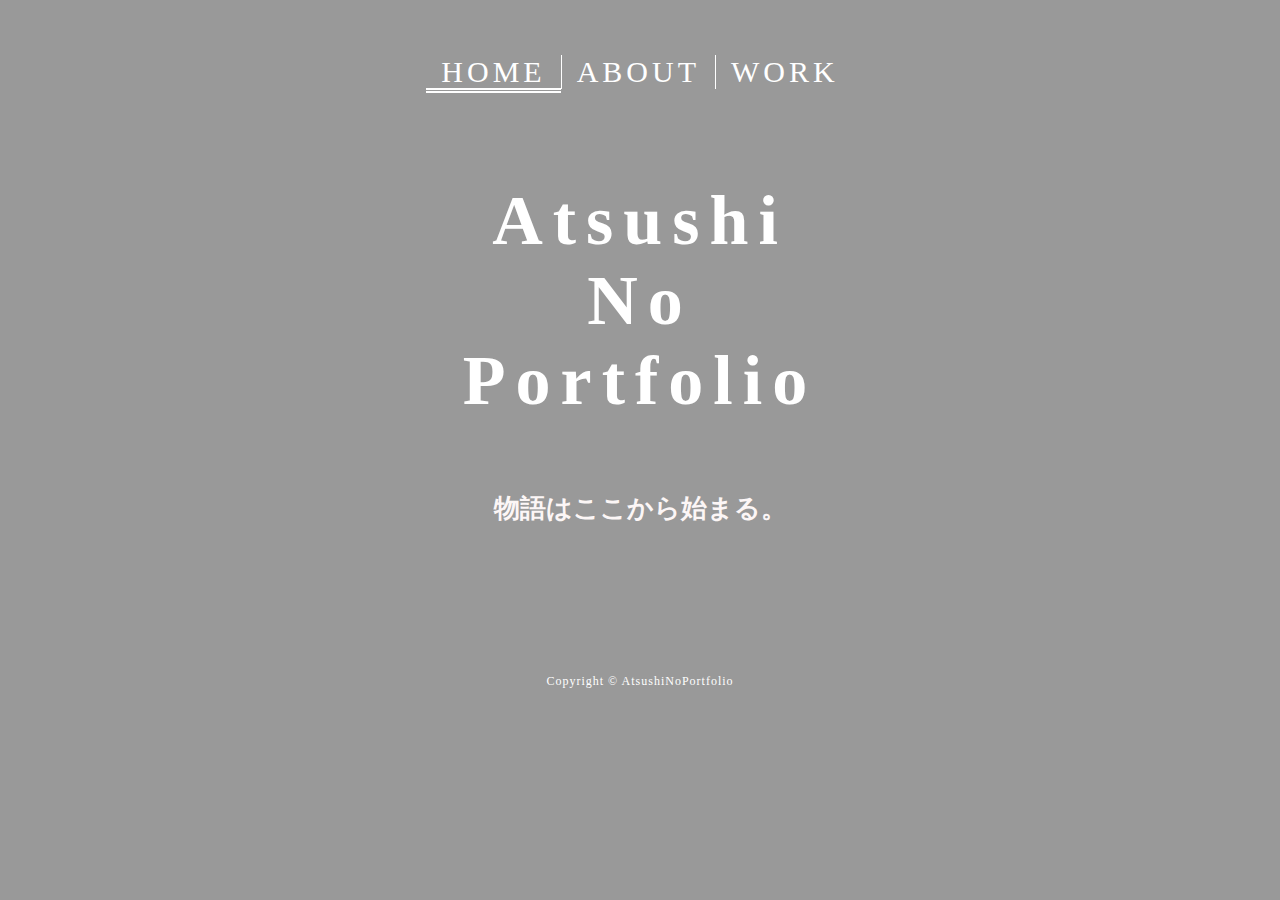
<file: index.html>
<!DOCTYPE html>
<html lang="ja">
  <head>
    <meta charset="UTF-8" />
    <meta name="viewport" content="width=device-width, initial-scale=1.0" />
    <title>ATS_Portfolio</title>
    <link rel="stylesheet" href="css/style.css" />
  </head>
  <body>
    <header>
      <nav class="nav_list">
        <ul>
          <li class="nav_item active"><a href="index.html">HOME</a></li>
          <li class="nav_item"><a href="about.html">ABOUT</a></li>
          <li class="nav_item"><a href="work.html">WORK</a></li>
        </ul>
      </nav>
    </header>
    <main>
      <h1 class="title">
        Atsushi <br />
        No <br />
        Portfolio
      </h1>
      <h2 class="sub-title">
        物語はここから始まる。
      </h2>
    </main>
    <footer>
      <p>Copyright © AtsushiNoPortfolio</p>
    </footer>
  </body>
</html>
</file>
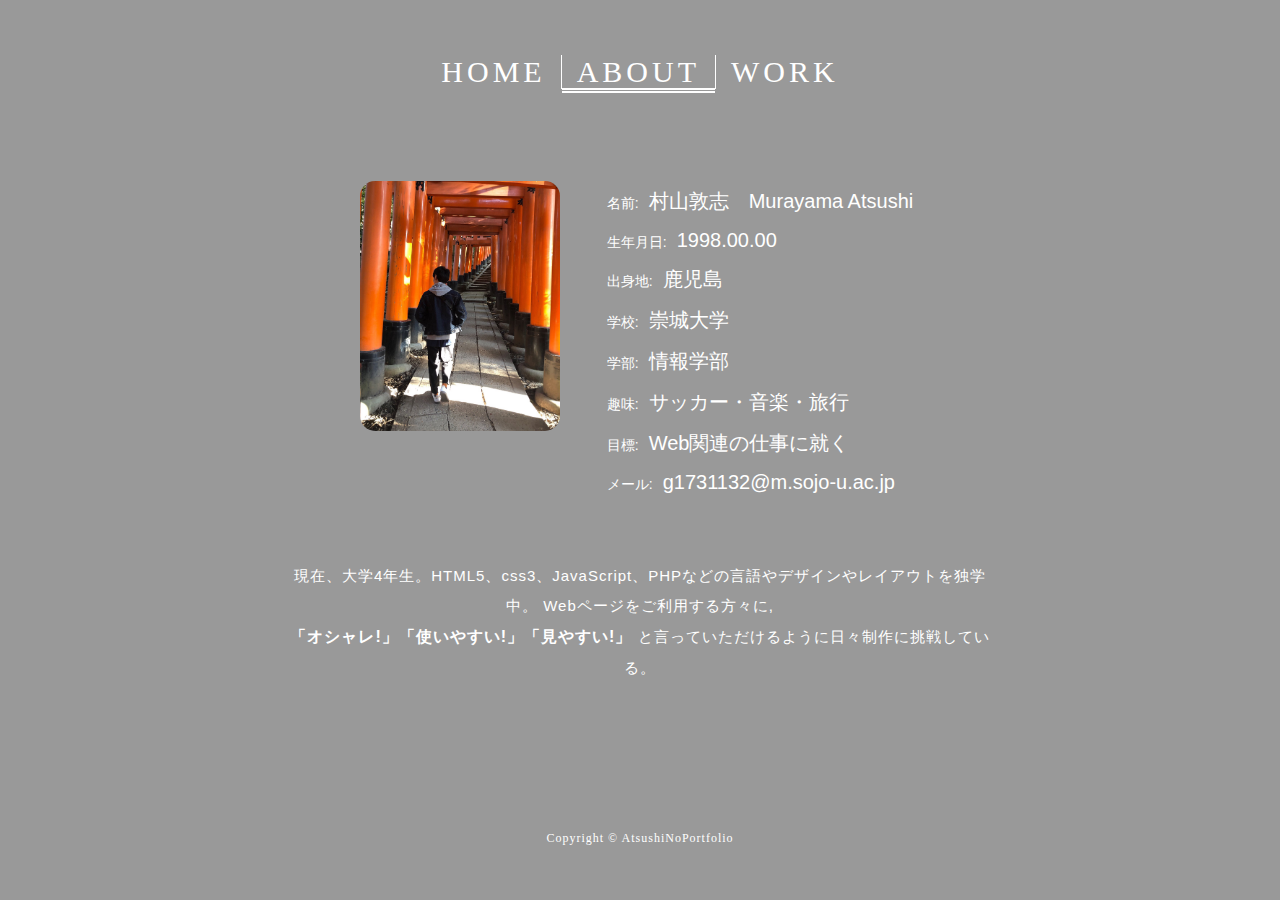
<file: about.html>
<!DOCTYPE html>
<html lang="ja">
  <head>
    <meta charset="UTF-8" />
    <meta name="viewport" content="width=device-width, initial-scale=1.0" />
    <title>ATS_Portfolio</title>
    <link rel="stylesheet" href="css/style.css" />
  </head>

  <body>
    <header>
      <nav class="nav_list">
        <ul>
          <li class="nav_item"><a href="index.html">HOME</a></li>
          <li class="nav_item active"><a href="about.html">ABOUT</a></li>
          <li class="nav_item"><a href="work.html">WORK</a></li>
        </ul>
      </nav>
    </header>
    <main class="about">
      <div class="MyPF">
        <img src="img/about.jpg" alt="" />
        <ul>
          <li class="PF-item">名前:<span>村山敦志　Murayama Atsushi</span></li>
          <li class="PF-item">生年月日:<span>1998.00.00</span></li>
          <li class="PF-item">出身地:<span>鹿児島</span></li>
          <li class="PF-item">学校:<span>崇城大学</span></li>
          <li class="PF-item">学部:<span>情報学部</span></li>
          <li class="PF-item">趣味:<span>サッカー・音楽・旅行</span></li>
          <li class="PF-item">目標:<span>Web関連の仕事に就く</span></li>
          <li class="PF-item">メール:<span>g1731132@m.sojo-u.ac.jp</span></li>
        </ul>
      </div>
      <div class="reason">
        <p>
          現在、大学4年生。HTML5、css3、JavaScript、PHPなどの言語やデザインやレイアウトを独学中。
          Webページをご利用する方々に,<br />
          <span> 「オシャレ!」「使いやすい!」「見やすい!」</span>
          と言っていただけるように日々制作に挑戦している。
        </p>
      </div>
    </main>
    <footer>
      <p>Copyright © AtsushiNoPortfolio</p>
    </footer>
  </body>
</html>
</file>
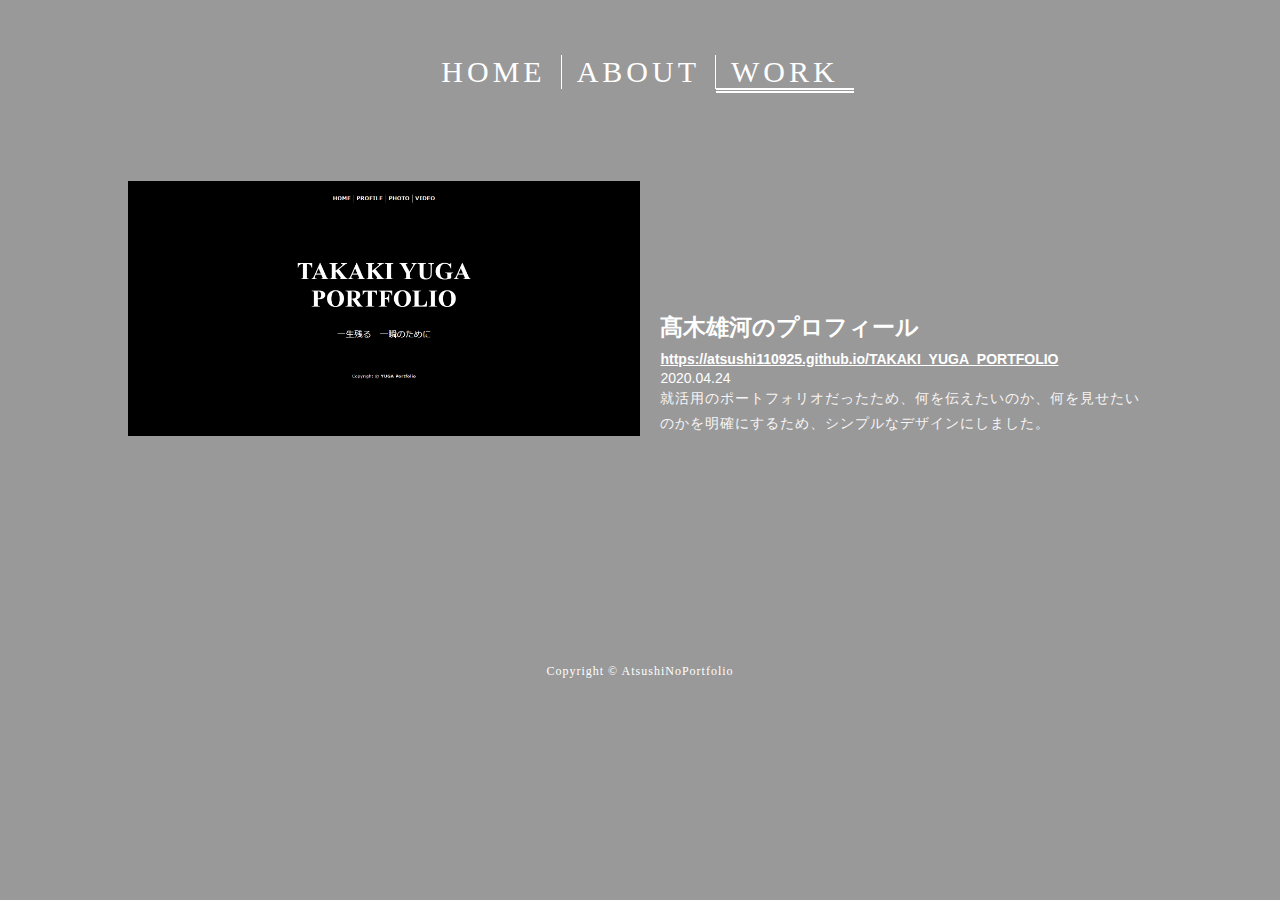
<file: work.html>
<!DOCTYPE html>
<html lang="ja">
  <head>
    <meta charset="UTF-8" />
    <meta name="viewport" content="width=device-width, initial-scale=1.0" />
    <title>ATS_Portfolio</title>
    <link rel="stylesheet" href="css/style.css" />
  </head>

  <body>
    <header>
      <nav class="nav_list">
        <ul>
          <li class="nav_item"><a href="index.html">HOME</a></li>
          <li class="nav_item"><a href="about.html">ABOUT</a></li>
          <li class="nav_item active"><a href="work.html">WORK</a></li>
        </ul>
      </nav>
    </header>
    <main class="work">
      <ul>
        <li class="work-item">
          <div class="work-box">
            <img src="img/work1.png" alt="" />
            <div class="work-text">
              <h1>
                髙木雄河のプロフィール<br />
                <a href="https://atsushi110925.github.io/TAKAKI_YUGA_PORTFOLIO"
                  >https://atsushi110925.github.io/TAKAKI_YUGA_PORTFOLIO</a
                >
              </h1>
              <time class="date" datetime="20xx-oo-oo">2020.04.24</time>
              <p>
                就活用のポートフォリオだったため、何を伝えたいのか、何を見せたいのかを明確にするため、シンプルなデザインにしました。
              </p>
            </div>
          </div>
        </li>
      </ul>
    </main>
    <footer>
      <p>Copyright © AtsushiNoPortfolio</p>
    </footer>
  </body>
</html>
</file>
<file: css/style.css>
html {
  font-size: 62.5%;
}
body {
  width: 60%;
  margin: 0 auto;
  padding: 0;
  color: #fff;
  background-color: #999;
  font-size: 1.2rem;
  font-family: "メイリオ", "Hiragino Kaku Gothic Pro", sans-serif;
}
*,
*::before,
*::after {
  box-sizing: border-box;
}

header {
  padding: 30px;
  margin-bottom: 50px;
  display: flex;
  justify-content: center;
}
header ul {
  display: flex;
  list-style: none;
  margin-top: 25px;
  padding: 0px;
}
.nav_item a {
  text-decoration: none;
  font-size: 3rem;
  font-family: cursive;
  color: #fff;
  padding: 0 15px;
  font-family: cursive;
  letter-spacing: 4px;
  transition: 0.4s;
}

.nav_item.active a {
  border-bottom: 5px double #fff;
}
.nav_item.active a,
.nav_list a:hover {
  transition: 0.5s;
  border-bottom: 5px double #fff;
}
header li + li {
  border-left: 1px solid #fff;
}
footer {
  width: 100%;
  padding: 6px 0;
  margin-top: 130px;
  color: #fff;
}
footer p {
  text-align: center;
  font-size: 1.2rem;
  font-family: cursive;
  letter-spacing: 1px;
}

/* HOMEのページ */
main .title {
  text-align: center;
  font-size: 8rem;
  font-family: cursive;
  letter-spacing: 10px;
  margin: 0;
}
main .sub-title {
  margin-top: 70px;
  font-size: 2.8rem;
  font-family: Cambria, Cochin, Georgia, Times, "Times New Roman", serif;
  text-align: center;
  color: rgb(252, 246, 246);
}

/* ABOUTのページ */
.MyPF {
  display: flex;
  justify-content: center;
}
.MyPF img {
  width: 200px;
  height: 250px;
  border-radius: 15px;
}
.MyPF ul {
  margin: 0px;
  list-style: none;
}
.MyPF .PF-item {
  padding: 7px;
  font-size: 1.4rem;
}
.MyPF .PF-item span {
  margin-left: 10px;
  font-size: 2rem;
}
.reason {
  width: 70%;
  margin: 60px auto 0;
  text-align: center;
}
.reason p {
  font-size: 1.5rem;
  letter-spacing: 1px;
  line-height: 2;
}
.reason p span {
  font-size: 1.6rem;
  font-weight: bold;
}
/* WORKのページ */
.work {
  display: flex;
}
.work ul {
  list-style: none;
  padding: 0;
  margin: 0;
}
.work .work-item {
  margin-bottom: 80px;
}
.work .work-box {
  width: 100%;
  display: flex;
}
.work .work-box img {
  display: flex;
  width: 50%;
}
.work .work-box .work-text {
  display: flex;
  flex-direction: column;
  justify-content: flex-end;
  width: 48%;
  margin-left: 2%;
  text-align: left;
}
.work .work-box .work-text h1 {
  font-size: 2.5rem;
  color: #fff;
  margin: 0;
}
.work .work-box .work-text h1 a {
  font-size: 1.4rem;
  color: #fff;
}
.work .work-box .work-text h1 a:hover {
  opacity: 0.6;
}
.work .work-box .work-text .date {
  font-size: 1.4rem;
}
.work .work-box .work-text p {
  font-size: 1.4rem;
  letter-spacing: 1px;
  color: rgb(248, 245, 245);
  margin: 0;
  line-height: 1.8;
}
.work .work-box .work-text h2 span {
  font-size: 1.8rem;
}


/* ########### 425px以下 ########### */
@media (max-width: 425px) {
  body {
    width: 100%;
  }
  header {
    padding: 5px;
    margin-bottom: 30px;
  }
  header ul {
    margin-top: 30px;
    padding: 0px;
  }
  .nav_item a {
    font-size: 1.5rem;
    padding: 0 5px;
    letter-spacing: 3px;
  }

  .nav_item.active a {
    border-bottom: 3px double #fff;
  }
  .nav_item.active a,
  .nav_list a:hover {
    border-bottom: 3px double #fff;
  }
  footer {
    padding: 3px 0;
    margin-top: 50px;
  }
  footer p {
    font-size: 0.5rem;
  }

  /* HOMEのページ */
  main .title {
    font-size: 3.5rem;
    letter-spacing: 6px;
  }
  main .sub-title {
    margin-top: 20px;
    font-size: 1.7rem;
  }

  /* ABOUTのページ */
  .MyPF img {
    width: 80px;
    height: 120px;
  }
  .MyPF ul {
    padding: 0 0 0 10px;
  }
  .MyPF .PF-item {
    padding: 1px;
    font-size: 0.6rem;
  }
  .MyPF .PF-item span {
    margin-left: 3px;
    font-size: 1.2rem;
  }
  .reason {
    width: 85%;
    margin: 30px auto 0;
    text-align: left;
  }
  .reason p {
    font-size: 1.3rem;
    line-height: 1.2;
  }
  .reason p span {
    font-size: 1.4rem;
  }
  /* WORKのページ */
  .work {
    display: flex;
    flex-direction: column;
    justify-content: flex-end;
    width: 80%;
    margin: 0 auto;
  }
  .work .work-box {
    display: flex;
    flex-direction: column;
    justify-content: flex-end;
  }
  .work .work-item {
    margin-bottom: 0px;
  }
  .work .work-box img {
    width: 100%;
  }
  .work .work-box .work-text {
    width: 100%;
    margin-left: 0;
    text-align: left;
  }
  .work .work-box .work-text h1 {
    font-size: 1.4rem;
    overflow: hidden;
    text-overflow: ellipsis;
    white-space: nowrap;
  }
  .work .work-box .work-text h1 a {
    font-size: 0.8rem;
  }
  .work .work-box .work-text .date {
    font-size: 0.8rem;
  }
  .work .work-box .work-text p {
    font-size: 0.8rem;
    line-height: 1.5;
  }
  .work .work-box .work-text h2 span {
    font-size: 0.8rem;
  }
}

/* ########### 426px以上～768px以下 ########### */
@media (min-width: 426px) and (max-width: 768px) {
  body {
    width: 100%;
  }
  header {
    padding: 20px;
    margin-bottom: 40px;
  }
  header ul {
    margin-top: 30px;
  }
  .nav_item a {
    font-size: 1.8rem;
    padding: 0 10px;
  }

  .nav_item.active a {
    border-bottom: 3px double #fff;
  }
  .nav_item.active a,
  .nav_list a:hover {
    border-bottom: 3px double #fff;
  }

  /* HOMEのページ */
  main .title {
    font-size: 4.5rem;
    letter-spacing: 3px;
  }
  main .sub-title {
    margin-top: 50px;
    font-size: 2rem;
  }

  /* ABOUTのページ */
  .MyPF img {
    width: 150px;
    height: 200px;
    border-radius: 15px;
  }
  .MyPF ul {
    padding: 0 0 0 10px;
  }
  .MyPF .PF-item {
    padding: 3px;
    font-size: 1rem;
  }
  .MyPF .PF-item span {
    margin-left: 5px;
    font-size: 1.4rem;
  }
  .reason {
    width: 80%;
    margin: 40px auto 0;
    text-align: left;
  }
  .reason p {
    width: 90%;
    margin: 0 auto;
    font-size: 1.4rem;
    line-height: 1.6;
  }
  .reason p span {
    font-size: 1.5rem;
  }
  /* WORKのページ */
  .work {
    display: flex;
    flex-direction: column;
    justify-content: flex-end;
    width: 75%;
    margin: 0 auto;
  }
  .work .work-box {
    display: flex;
    flex-direction: column;
    justify-content: flex-end;
  }
  .work .work-item {
    margin-bottom: 0px;
  }
  .work .work-box img {
    width: 100%;
  }
  .work .work-box .work-text {
    width: 100%;
    margin-left: 0;
    text-align: left;
  }
  .work .work-box .work-text h1 {
    font-size: 1.7rem;
    padding: 5px 0;
  }
  .work .work-box .work-text h1 a {
    font-size: 1rem;
  }
  .work .work-box .work-text .date {
    font-size: 1.2rem;
  }
  .work .work-box .work-text p {
    font-size: 1.2rem;
    line-height: 1.5;
  }
}


/* ########### 769px以上～1024px以下 ########### */
@media (min-width: 769px) and (max-width: 1024px) {
  body {
    width: 80%;
  }
  header {
    padding: 20px;
    margin-bottom: 40px;
  }
  .nav_item a {
    font-size: 2.5rem;
  }

  /* HOMEのページ */
  main .title {
    font-size: 6.5rem;
    letter-spacing: 8px;
  }
  main .sub-title {
    margin-top: 50px;
    font-size: 2.5rem;
  }

  /* ABOUTのページ */
  .MyPF img {
    width: 180px;
    height: 230px;
  }
  .MyPF ul {
    padding: 0 0 0 10px;
  }
  .MyPF .PF-item {
    padding: 3px;
    font-size: 1.3rem;
  }
  .MyPF .PF-item span {
    margin-left: 5px;
    font-size: 1.8rem;
  }
  .reason {
    width: 90%;
    margin: 40px auto 0;
    text-align: left;
  }
  .reason p {
    width: 90%;
    margin: 0 auto;
    font-size: 1.8rem;
    line-height: 1.6;
  }
  .reason p span {
    font-size: 1.9rem;
  }
  /* WORKのページ */
  .work .work-item {
    margin-bottom: 80px;
  }
  .work .work-box .work-text h1 {
    font-size: 2rem;
    overflow: hidden;
    text-overflow: ellipsis;
    white-space: nowrap;
  }
  .work .work-box .work-text h1 a {
    font-size: 1.4rem;
  }
  .work .work-box .work-text .date {
    font-size: 1.4rem;
  }
  .work .work-box .work-text p {
    font-size: 1.4rem;
    line-height: 1.8;
  }
  .work .work-box .work-text h2 span {
    font-size: 1.8rem;
  }
}


/* ########### 1025px以上1440px以下 ########### */
@media (min-width: 1025px) and (max-width: 1440px) {
  body {
    width: 80%;
  }
  header {
    padding: 30px;
    margin-bottom: 50px;
  }
  header ul {
    margin-top: 25px;
    padding: 0px;
  }
  .nav_item a {
    font-size: 3rem;
    padding: 0 15px;
    letter-spacing: 4px;
  }

  .nav_item.active a {
    border-bottom: 5px double #fff;
  }
  .nav_item.active a,
  .nav_list a:hover {
    border-bottom: 5px double #fff;
  }
  footer {
    padding: 6px 0;
    margin-top: 130px;
  }
  footer p {
    font-size: 1.2rem;
  }

  /* HOMEのページ */
  main .title {
    font-size: 7rem;
    letter-spacing: 10px;
  }
  main .sub-title {
    margin-top: 70px;
    font-size: 2.6rem;
  }

  /* ABOUTのページ */
  .MyPF img {
    width: 200px;
    height: 250px;
    border-radius: 15px;
  }
  .MyPF .PF-item {
    padding: 7px;
    font-size: 1.4rem;
  }
  .MyPF .PF-item span {
    margin-left: 10px;
    font-size: 2rem;
  }
  .reason {
    margin: 60px auto 0;
  }
  .reason p {
    font-size: 1.5rem;
    line-height: 2;
  }
  .reason p span {
    font-size: 1.6rem;
  }
  /* WORKのページ */
  .work .work-item {
    margin-bottom: 80px;
  }
  .work .work-box .work-text h1 {
    font-size: 2.3rem;
  }
  .work .work-box .work-text h1 a {
    font-size: 1.4rem;
  }
  .work .work-box .work-text .date {
    font-size: 1.4rem;
  }
  .work .work-box .work-text p {
    font-size: 1.4rem;
    line-height: 1.8;
  }
  .work .work-box .work-text h2 span {
    font-size: 1.8rem;
  }
}
</file>
